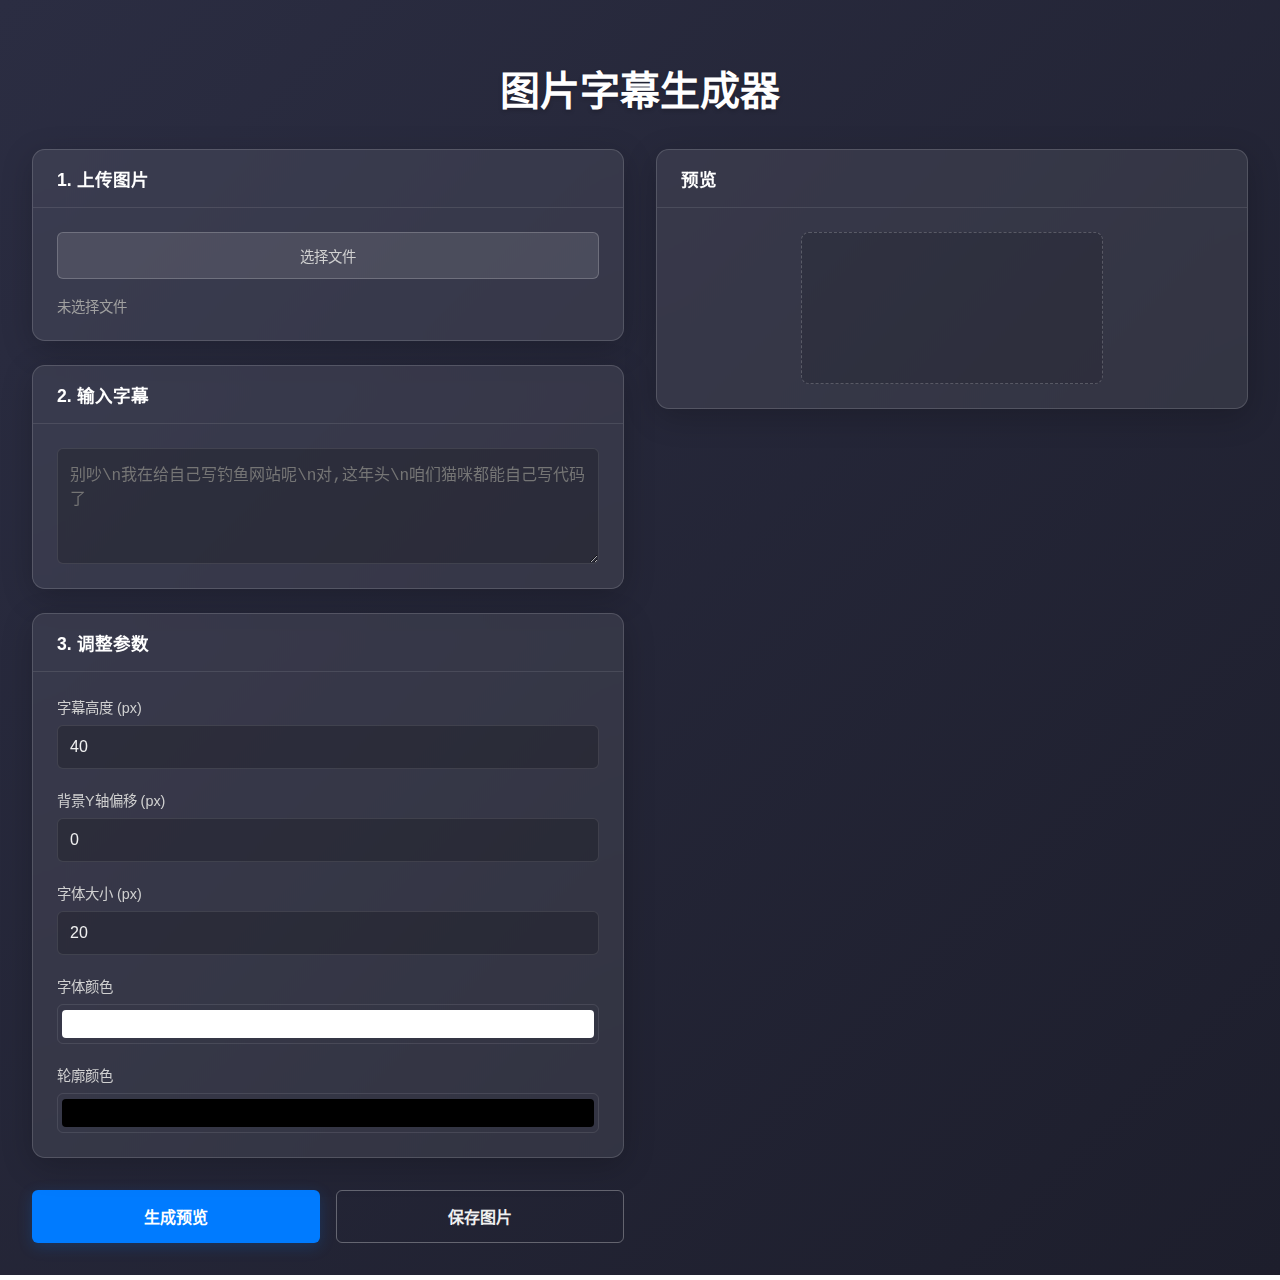
<file: index.html>
<!DOCTYPE html>
<html lang="zh-CN">
<head>
    <meta charset="UTF-8">
    <meta name="viewport" content="width=device-width, initial-scale=1.0">
    <title>图片字幕生成器</title>
            <link rel="stylesheet" href="style.css?v=2">
    <link rel="icon" href="data:image/svg+xml,<svg xmlns=%22http://www.w3.org/2000/svg%22 viewBox=%220 0 100 100%22><text y=%22.9em%22 font-size=%2290%22>🐱</text></svg>">
</head>
<body>
    <div class="container">
        <header>
            <h1>图片字幕生成器</h1>
        </header>
                <main class="main-content" style="display: grid; grid-template-columns: 1fr 1fr; gap: 2rem;">
            <div class="controls-panel">
                <div class="card">
                    <div class="card-header">
                        <h3>1. 上传图片</h3>
                    </div>
                    <div class="card-body">
                        <div class="control-group">
                            <label for="image-input" class="file-label">
                                <span>选择文件</span>
                                <input type="file" id="image-input" accept="image/png, image/jpeg, image/webp">
                            </label>
                            <span id="file-name">未选择文件</span>
                        </div>
                    </div>
                </div>
                <div class="card">
                    <div class="card-header">
                        <h3>2. 输入字幕</h3>
                    </div>
                    <div class="card-body">
                        <div class="control-group full-width">
                            <textarea id="subtitles" rows="5" placeholder="别吵\n我在给自己写钓鱼网站呢\n对,这年头\n咱们猫咪都能自己写代码了"></textarea>
                        </div>
                    </div>
                </div>
                <div class="card">
                    <div class="card-header">
                        <h3>3. 调整参数</h3>
                    </div>
                    <div class="card-body">
                        <div class="control-group">
                            <label for="subtitle-height">字幕高度 (px)</label>
                            <input type="number" id="subtitle-height" value="40">
                        </div>
                        <div class="control-group">
                            <label for="bg-offset-y">背景Y轴偏移 (px)</label>
                            <input type="number" id="bg-offset-y" value="0" title="从图片底部向上偏移的距离，用于选取干净的背景区域">
                        </div>
                        <div class="control-group">
                            <label for="font-size">字体大小 (px)</label>
                            <input type="number" id="font-size" value="20">
                        </div>
                        <div class="control-group">
                            <label for="font-color">字体颜色</label>
                            <input type="color" id="font-color" value="#FFFFFF">
                        </div>
                        <div class="control-group">
                            <label for="stroke-color">轮廓颜色</label>
                            <input type="color" id="stroke-color" value="#000000">
                        </div>
                    </div>
                </div>
                <div class="actions">
                    <button id="generate-btn" class="primary">生成预览</button>
                    <button id="save-btn">保存图片</button>
                </div>
            </div>
            <div class="preview-panel">
                <div class="card">
                    <div class="card-header">
                        <h3>预览</h3>
                    </div>
                    <div class="card-body">
                        <canvas id="canvas"></canvas>
                    </div>
                </div>
            </div>
        </main>
    </div>
    <script src="app.js"></script>
</body>
</html>
</file>
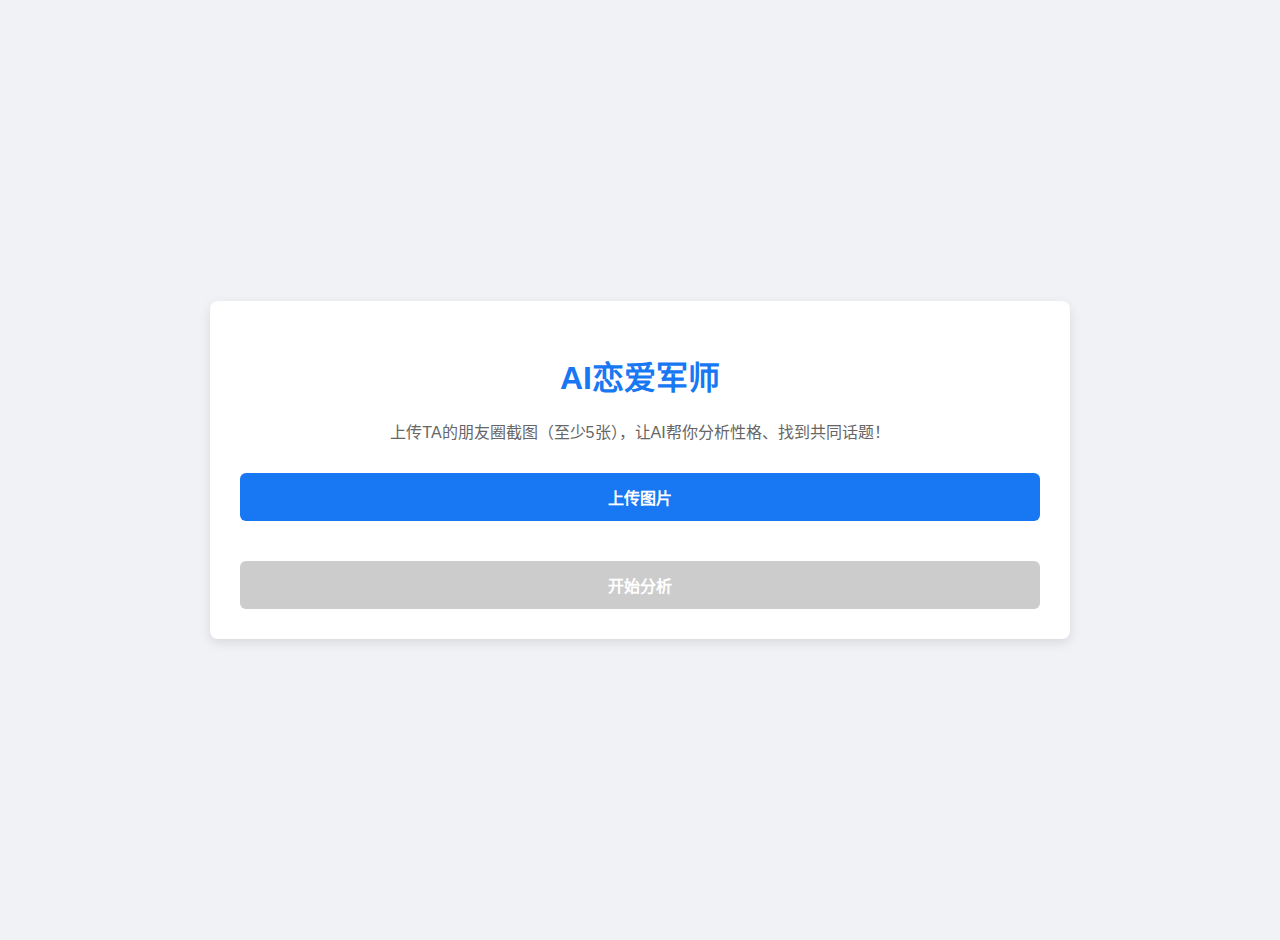
<file: love-strategist/index.html>
<!DOCTYPE html>
<html lang="zh-CN">
<head>
    <meta charset="UTF-8">
    <meta name="viewport" content="width=device-width, initial-scale=1.0">
    <title>AI恋爱军师</title>
    <link rel="stylesheet" href="style.css">
</head>
<body>
    <div class="container">
        <h1>AI恋爱军师</h1>
        <p>上传TA的朋友圈截图（至少5张），让AI帮你分析性格、找到共同话题！</p>
        
        <div class="upload-section">
            <input type="file" id="image-upload" multiple accept="image/*" style="display: none;">
            <button id="upload-button">上传图片</button>
            <div id="image-preview"></div>
        </div>
        
        <button id="analyze-button" disabled>开始分析</button>
        
        <div id="analysis-result" class="hidden">
            <h2>分析报告</h2>
            <div id="result-content"></div>
        </div>
    </div>
    <script src="app.js"></script>
</body>
</html>
</file>
<file: style.css>
:root {
    --primary-color: #007bff;
    --text-color: #f0f0f0; /* Lighter text for dark background */
    --border-radius: 0.8rem;
    --font-family: -apple-system, BlinkMacSystemFont, "Segoe UI", Roboto, Helvetica, Arial, sans-serif;
}

body {
    font-family: var(--font-family);
    /* Add a gradient/image background to make the glass effect visible */
    background: linear-gradient(135deg, #2b2d42, #1d1e2c);
    color: var(--text-color);
    margin: 0;
    padding: 2rem;
    min-height: 100vh;
    box-sizing: border-box;
}

.container {
    max-width: 1400px;
    margin: 0 auto;
}

header {
    text-align: center;
    margin-bottom: 2rem;
}

h1 {
    font-size: 2.5rem;
    font-weight: 600;
    color: #ffffff;
    text-shadow: 0 2px 4px rgba(0,0,0,0.2);
}

.main-content {
    display: grid;
    /* Change to 1fr 1fr for a 50/50 split */
    grid-template-columns: 1fr 1fr;
    gap: 2rem;
}

.controls-panel, .preview-panel {
    display: flex;
    flex-direction: column;
    gap: 1.5rem;
}

/* This is where the magic happens */
.card {
    /* Frosted glass effect */
    background: rgba(255, 255, 255, 0.08); /* Semi-transparent background */
    backdrop-filter: blur(12px);
    -webkit-backdrop-filter: blur(12px); /* For Safari */
    
    border-radius: var(--border-radius);
    border: 1px solid rgba(255, 255, 255, 0.15);
    box-shadow: 0 8px 32px 0 rgba(0, 0, 0, 0.2);
}

.card-header {
    padding: 1rem 1.5rem;
    border-bottom: 1px solid rgba(255, 255, 255, 0.1);
}

.card-header h3 {
    margin: 0;
    font-size: 1.1rem;
    font-weight: 600;
    color: #ffffff;
}

.card-body {
    padding: 1.5rem;
    display: flex;
    flex-direction: column;
    gap: 1.25rem;
}

.control-group {
    display: flex;
    flex-direction: column;
    gap: 0.5rem;
}

.control-group label {
    font-weight: 500;
    font-size: 0.9rem;
    color: #d0d0d0; /* Lighter label color */
}

input[type="number"],
textarea {
    background: rgba(0, 0, 0, 0.2);
    color: var(--text-color);
    border: 1px solid rgba(255, 255, 255, 0.1);
    border-radius: 0.375rem;
    padding: 0.75rem;
    font-size: 1rem;
    box-sizing: border-box;
    transition: background-color 0.2s, border-color 0.2s;
}

input[type="number"]:focus,
textarea:focus {
    background: rgba(0, 0, 0, 0.3);
    border-color: rgba(0, 123, 255, 0.5);
    outline: none;
}

input[type="color"] {
    -webkit-appearance: none;
    -moz-appearance: none;
    appearance: none;
    width: 100%;
    height: 40px;
    background-color: transparent;
    border: 1px solid rgba(255, 255, 255, 0.1);
    border-radius: 0.375rem;
    cursor: pointer;
}
input[type="color"]::-webkit-color-swatch {
    border-radius: 0.25rem;
    border: none;
}
input[type="color"]::-moz-color-swatch {
    border-radius: 0.25rem;
    border: none;
}


textarea {
    resize: vertical;
    min-height: 80px;
}

.file-label {
    display: inline-flex;
    align-items: center;
    justify-content: center;
    gap: 0.5rem;
    padding: 0.75rem 1rem;
    background-color: rgba(255, 255, 255, 0.1);
    color: #f0f0f0;
    border: 1px solid rgba(255, 255, 255, 0.2);
    border-radius: 0.375rem;
    cursor: pointer;
    transition: background-color 0.2s;
}

.file-label:hover {
    background-color: rgba(255, 255, 255, 0.2);
}

.file-label input[type="file"] {
    display: none;
}

#file-name {
    font-size: 0.9rem;
    color: #a0a0a0;
    margin-top: 0.5rem;
}

.actions {
    display: grid;
    grid-template-columns: 1fr 1fr;
    gap: 1rem;
    margin-top: 0.5rem;
}

button {
    padding: 0.85rem 1rem;
    border: none;
    border-radius: 0.375rem;
    font-size: 1rem;
    font-weight: 600;
    cursor: pointer;
    transition: all 0.2s ease-in-out;
}

button.primary {
    background-color: var(--primary-color);
    color: white;
    box-shadow: 0 4px 15px rgba(0, 123, 255, 0.2);
}

button.primary:hover {
    background-color: #0069d9;
    transform: translateY(-2px);
    box-shadow: 0 6px 20px rgba(0, 123, 255, 0.3);
}

#save-btn {
    background-color: transparent;
    color: #f0f0f0;
    border: 1px solid rgba(255, 255, 255, 0.3);
}

#save-btn:hover {
    background-color: rgba(255, 255, 255, 0.1);
    border-color: rgba(255, 255, 255, 0.5);
}

canvas {
    max-width: 100%;
    height: auto;
    display: block;
    margin: 0 auto;
    background-color: rgba(0,0,0,0.1);
    border: 1px dashed rgba(255, 255, 255, 0.2);
    border-radius: 0.5rem;
}

@media (max-width: 1100px) {
    .main-content {
        grid-template-columns: 1fr;
    }
    body {
        padding: 1rem;
    }
}
</file>
<file: love-strategist/style.css>
body {
    font-family: -apple-system, BlinkMacSystemFont, "Segoe UI", Roboto, "Helvetica Neue", Arial, sans-serif;
    background-color: #f0f2f5;
    color: #333;
    margin: 0;
    padding: 20px;
    display: flex;
    justify-content: center;
    align-items: center;
    min-height: 100vh;
}

.container {
    width: 100%;
    max-width: 800px;
    background-color: #fff;
    padding: 30px;
    border-radius: 8px;
    box-shadow: 0 4px 12px rgba(0, 0, 0, 0.1);
}

h1 {
    text-align: center;
    color: #1877f2;
}

p {
    text-align: center;
    color: #666;
    margin-bottom: 30px;
}

.upload-section {
    margin-bottom: 20px;
}

#upload-button, #analyze-button {
    display: block;
    width: 100%;
    padding: 12px;
    font-size: 16px;
    font-weight: bold;
    color: #fff;
    background-color: #1877f2;
    border: none;
    border-radius: 6px;
    cursor: pointer;
    transition: background-color 0.3s;
}

#upload-button:hover, #analyze-button:hover {
    background-color: #166fe5;
}

#analyze-button:disabled {
    background-color: #ccc;
    cursor: not-allowed;
}

#image-preview {
    display: flex;
    flex-wrap: wrap;
    gap: 10px;
    margin-top: 20px;
}

.preview-image-container {
    position: relative;
    width: 100px;
    height: 100px;
}

.preview-image {
    width: 100%;
    height: 100%;
    object-fit: cover;
    border-radius: 4px;
}

.remove-image {
    position: absolute;
    top: -5px;
    right: -5px;
    background-color: rgba(0, 0, 0, 0.7);
    color: white;
    border: none;
    border-radius: 50%;
    width: 20px;
    height: 20px;
    font-size: 14px;
    cursor: pointer;
    display: flex;
    justify-content: center;
    align-items: center;
}

#analysis-result {
    margin-top: 30px;
    padding-top: 20px;
    border-top: 1px solid #eee;
}

.hidden {
    display: none;
}
</file>
